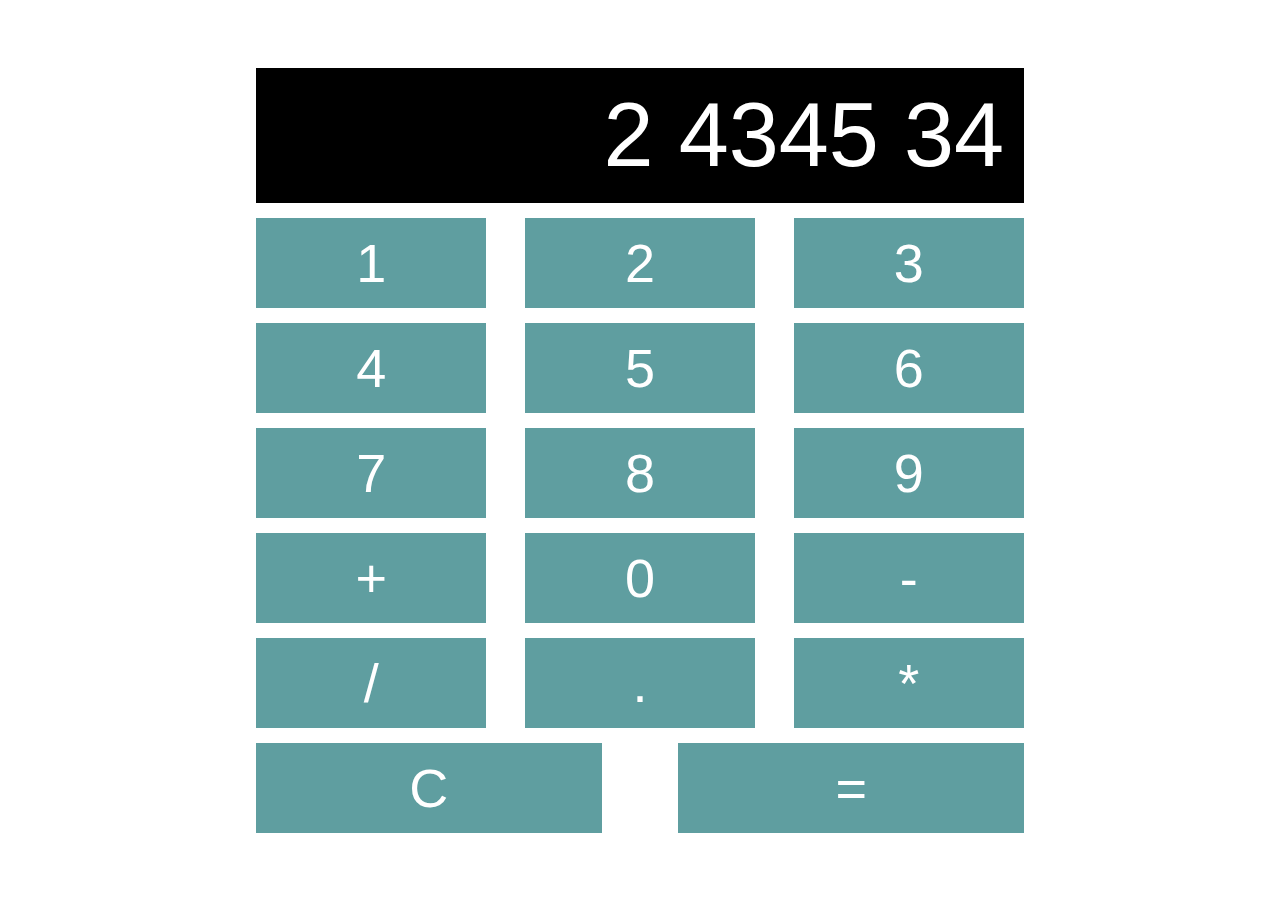
<file: Calculator/index.html>
<!DOCTYPE html>
<html lang="en">
<head>
    <meta charset="UTF-8">
    <meta name="viewport" content="width=device-width, initial-scale=1.0">
    <title>Calculator</title>
    <link rel="stylesheet" href="style.css">
</head>
<body>
    <div class="panel">
        <div class="result">2 4345 34</div>
            <div>1</div>
            <div>2</div>
            <div>3</div>
            <div>4</div>
            <div>5</div>
            <div>6</div>
            <div>7</div>
            <div>8</div>
            <div>9</div>
            <div>+</div>
            <div>0</div>
            <div>-</div>
            <div>/</div>
            <div>.</div>
            <div>*</div>
            <div>C</div>
            <div>=</div>
    </div>
</body>
</html>
</file>
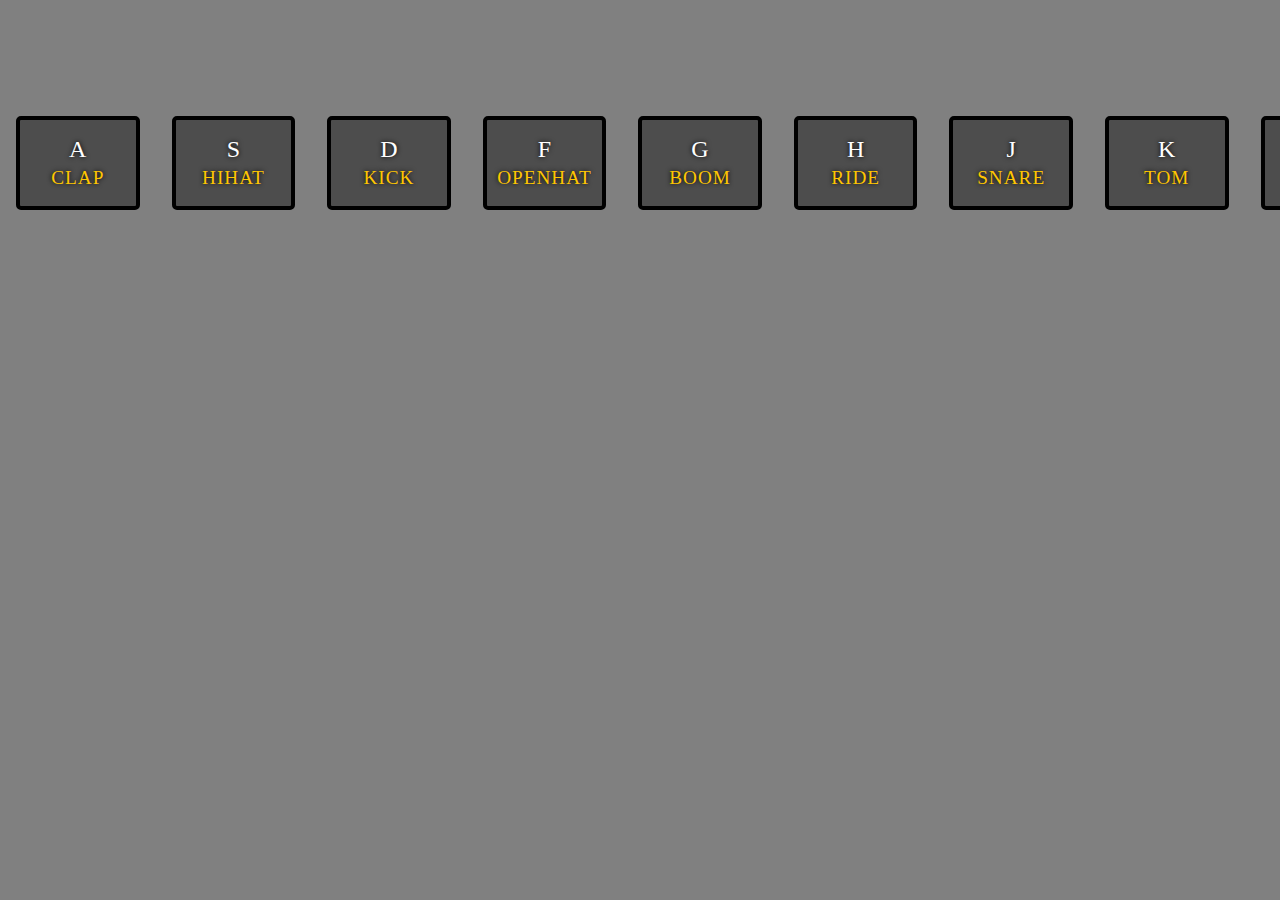
<file: DrumKit/index.html>
<!DOCTYPE html>
<html lang="en">
<head>
    <meta charset="UTF-8">
    <meta name="viewport" content="width=device-width, initial-scale=1.0">
    <title>DrumKit</title>
    <link rel="stylesheet" href="style.css">
</head>
<body>
    <div class="keys">
        <div class="key" data-key="65"> 
            A <br/>
            <span class="text"> clap </span>
        </div>
        <div class="key" data-key="83"> 
            S <br/>
            <span class="text"> hihat </span>
        </div>
        <div class="key" data-key="68"> 
            D <br/>
            <span class="text"> kick </span>
        </div>
        <div class="key" data-key="70"> 
            F <br/>
            <span class="text"> openhat </span>
        </div>
        <div class="key" data-key="71"> 
            G <br/>
            <span class="text"> boom </span>
        </div>
        <div class="key" data-key="72"> 
            H <br/>
            <span class="text"> ride </span>
        </div>
        <div class="key" data-key="74"> 
            J <br/>
            <span class="text"> snare </span>
        </div>
        <div class="key" data-key="75"> 
            K <br/>
            <span class="text"> tom </span>
        </div>
        <div class="key" data-key="76"> 
            L <br/>
            <span class="text"> tink </span>
        </div>
    </div>

    <audio data-key="65" src="./sounds/clap.wav"></audio>
    <audio data-key="83" src="./sounds/hihat.wav"></audio>
    <audio data-key="68" src="./sounds/kick.wav"></audio>
    <audio data-key="70" src="./sounds/openhat.wav"></audio>
    <audio data-key="71" src="./sounds/boom.wav"></audio>
    <audio data-key="72" src="./sounds/ride.wav"></audio>
    <audio data-key="74" src="./sounds/snare.wav"></audio>
    <audio data-key="75" src="./sounds/tom.wav"></audio>
    <audio data-key="76" src="./sounds/tink.wav"></audio>

    <script src="main.js"></script>
</body>
</html>
</file>
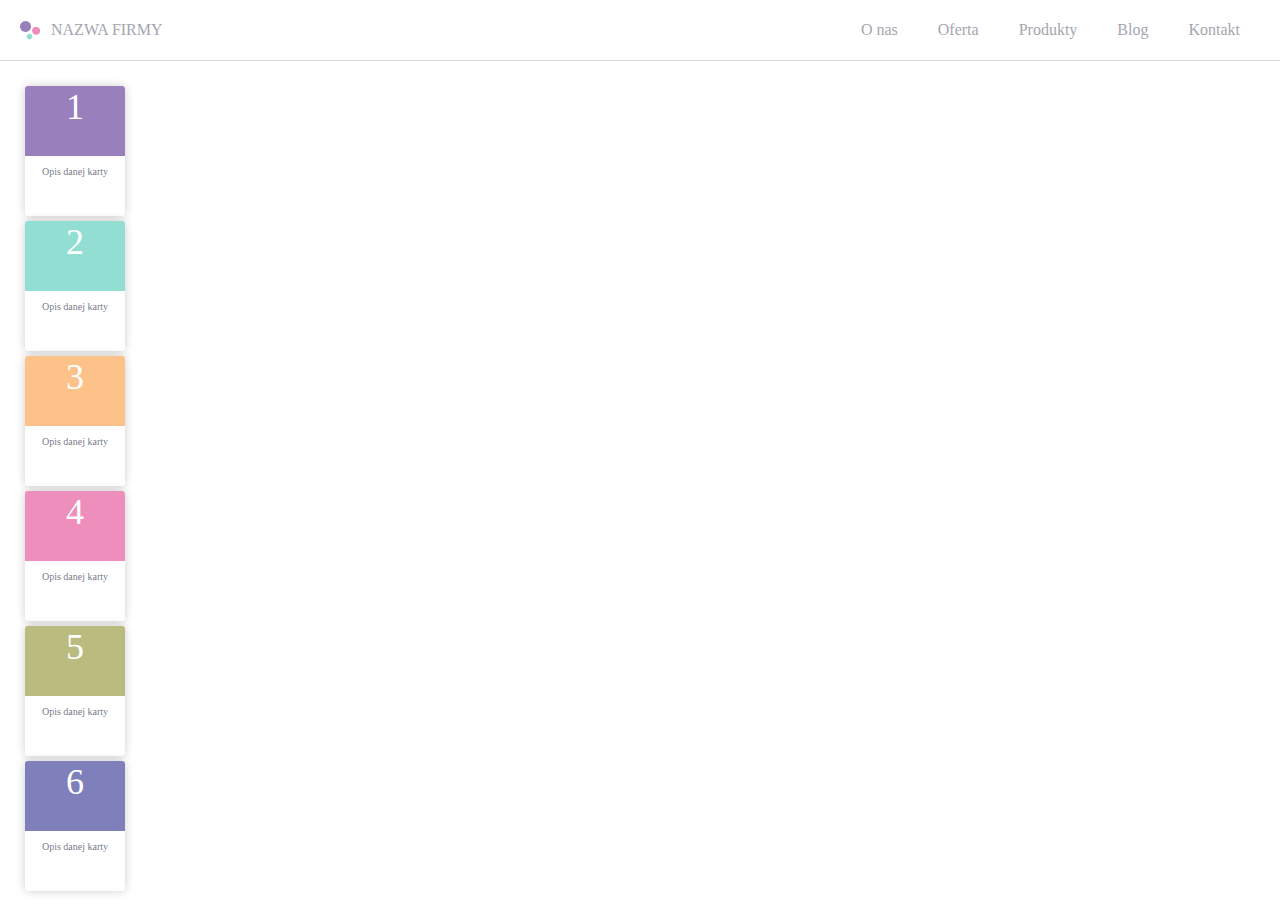
<file: Flexbox/index.html>
<!DOCTYPE html>
<html lang="en">
<head>
    <meta charset="UTF-8">
    <meta name="viewport" content="width=device-width, initial-scale=1.0">
    <title>Flexbox</title>
    <link rel="stylesheet" href="style.css">
    <link rel="stylesheet" href="navbar.css">
    <link rel="stylesheet" href="card-section.css">
</head>
<body>
    <nav class="navbar">
        <div class="navbar-branding">
            <img src="./logo.svg" alt="logo">
            Nazwa firmy
        </div>

        <ul class="navbar-list">
            <li>
                <a href="">
                    O nas
                </a>
            </li>
            <li>
                <a href="">
                    Oferta
                </a>
            </li>
            <li>
                <a href="">
                    Produkty
                </a>
            </li>
            <li>
                <a href="">
                    Blog
                </a>
            </li>
            <li>
                <a href="">
                    Kontakt
                </a>
            </li>
        </ul>
    </nav>

    <section class="card-section">
        <div class="card card-1">
            <div class="plate">
                1
            </div>
            <p>
                Opis danej karty
            </p>
        </div>
            <div class="card card-2">
                <div class="plate">
                    2
                </div>
                <p>
                    Opis danej karty
                </p>
            </div>
            <div class="card card-3">
                <div class="plate">
                    3
                </div>
                <p>
                    Opis danej karty
                </p>
            </div>
            <div class="card card-4">
                <div class="plate">
                    4
                </div>
                <p>
                    Opis danej karty
                </p>
            </div>
            <div class="card card-5">
                <div class="plate">
                    5
                </div>
                <p>
                    Opis danej karty
                </p>
            </div>
            <div class="card card-6">
                <div class="plate">
                    6
                </div>
                <p>
                    Opis danej karty
                </p>
            </div>
    </section>
</body>
</html>
</file>
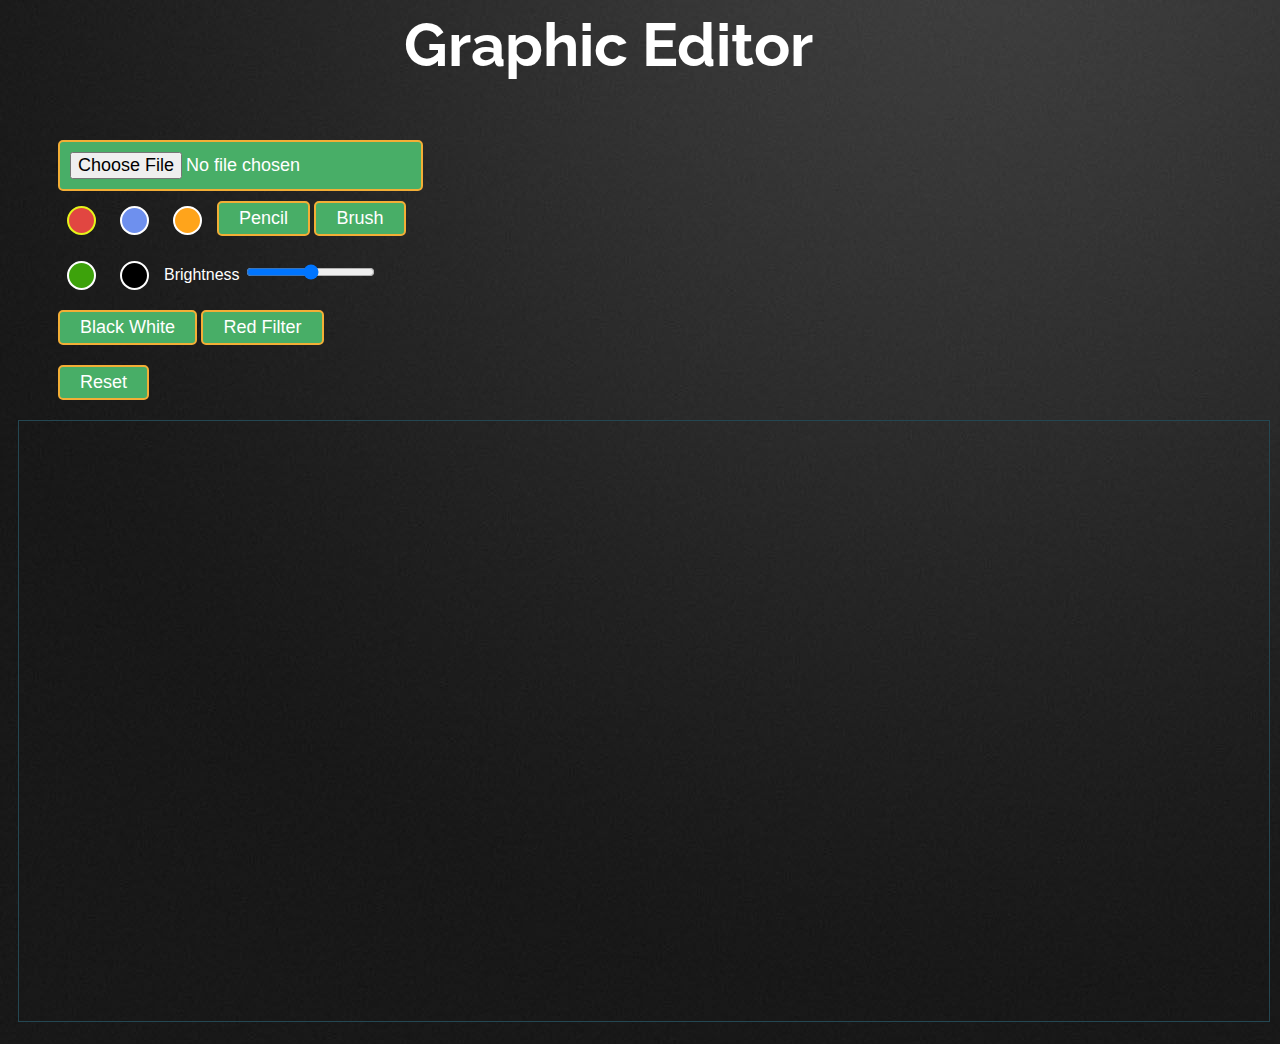
<file: GraphicEditor/index.html>
<!DOCTYPE html>
<html lang="en">

<head>
    <meta charset="UTF-8">
    <meta name="viewport" content="width=device-width, initial-scale=1.0">
    <meta http-equiv="X-UA-Compatible" content="ie=edge">
    <title>Graphic Editor</title>
    <link rel="stylesheet" href="style.css">
    <link href="https://fonts.googleapis.com/css?family=Raleway&display=swap" rel="stylesheet">
</head>

<body>

    <div class="editor">
        <h1>Graphic Editor</h1>
        <div class="tools">
            <input type="file" id="load"><br>
            <button class="js-tool" data-tool="pencil">Pencil</button>
            <button class="js-tool" data-tool="brush">Brush</button>
            <div class="color red active" data-color="red"></div>
            <div class="color blue" data-color="blue"></div>
            <div class="color orange" data-color="orange"></div>
            <div class="color green" data-color="green"></div>
            <div class="color black" data-color="black"></div>
            <p>
                <label for="brightness">Brightness</label>
                <input id="brightness" name="brightness" type="range" min="-3" max="3" step="1" value="0">
            </p>
            <button id="blackAndWhite" class="js-tool">Black White</button>
            <button id="redFilter" class="js-tool">Red Filter</button><br>
            <button id="reset" class="js-tool">Reset</button>
        </div>
    </div>
            <canvas width="1250px" height="600px"></canvas>
    </div>

    <div class="flex flex-row flex-jc-center">
        <div class="js-tools"></div>
        <div class="flex flex-column">
            <div class="js-canvas"></div>
            <div class="js-context"></div>
        </div>
    </div>

    <script src="main.js"></script>
</body>

</html>
</file>
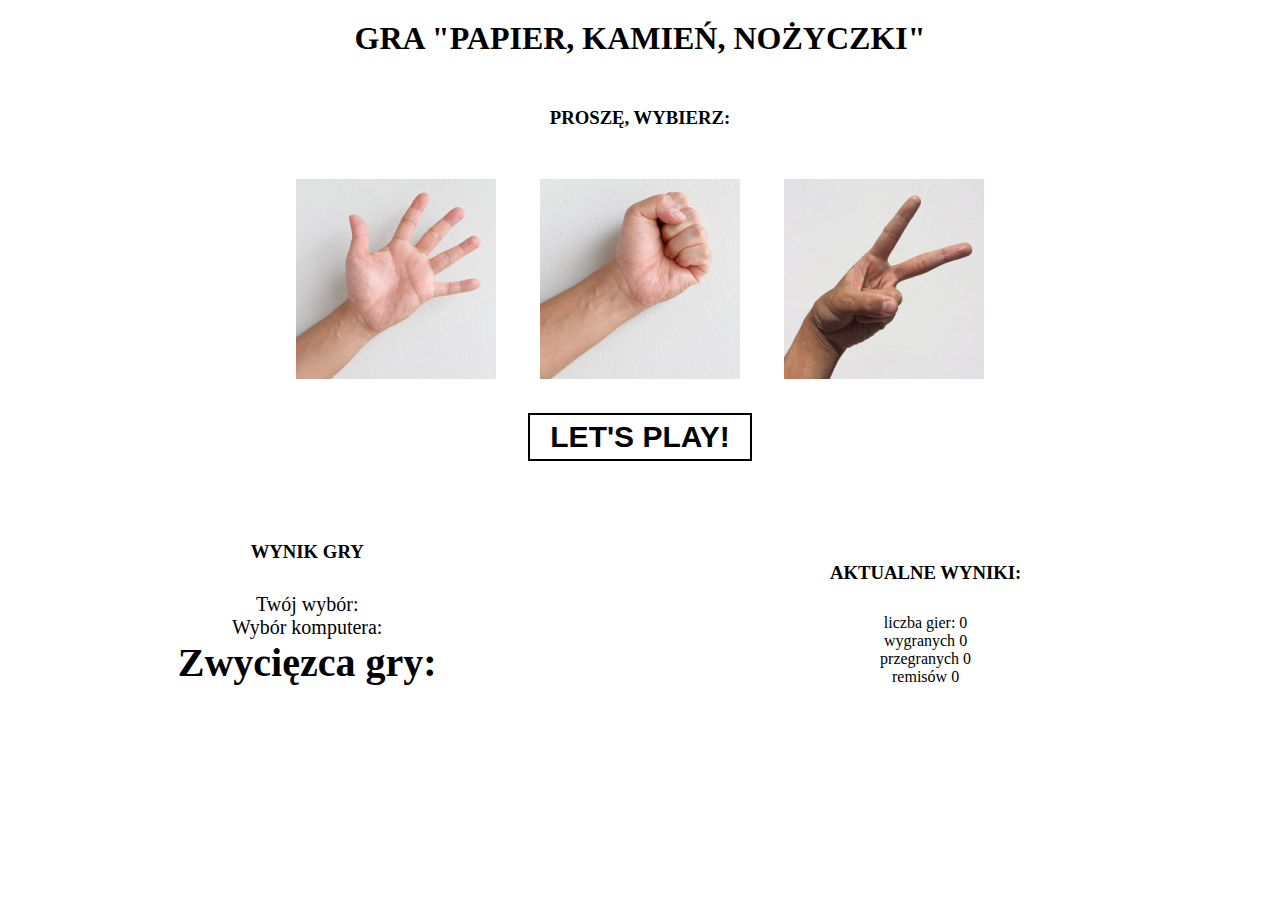
<file: RockPaperScissors/index.html>
<!DOCTYPE html>
<html lang="en">
<head>
    <meta charset="UTF-8">
    <meta name="viewport" content="width=device-width, initial-scale=1.0">
    <title>Game</title>
    <link rel="stylesheet" href="style.css">
</head>
<body>
    <h1>GRA "PAPIER, KAMIEŃ, NOŻYCZKI"</h1>

    <div class="select">

        <h3>Proszę, wybierz:</h3>

        <img data-option="papier" src="./images/papier.jpg" title="Papier" alt="">

        <img data-option="kamien" src="./images/kamien.jpg" alt="" title="Kamień">

        <img data-option="nozyczki" src="./images/nozyczki.jpg" alt="" title="Nożyczki">

    </div>

    <button class="start">Let's play!</button>

    <div class="panel-left">
        <h3>Wynik gry</h3>
        <p>Twój wybór: <span data-summary="your-choice"></span></p>
        <p>Wybór komputera: <span data-summary="ai-choice"></span></p>
        <h2>Zwycięzca gry: <span data-summary="who-win"></span></h2>
    </div>

    <div class="panel-right">
        <h3>Aktualne wyniki:</h3>
        <p class="numbers">liczba gier: <span>0</span></p>
        <p class="wins">wygranych <span>0</span></p>
        <p class="losses">przegranych <span>0</span></p>
        <p class="draws">remisów <span>0</span></p>
    </div>

<script src="main.js"></script>
</body>
</html>
</file>
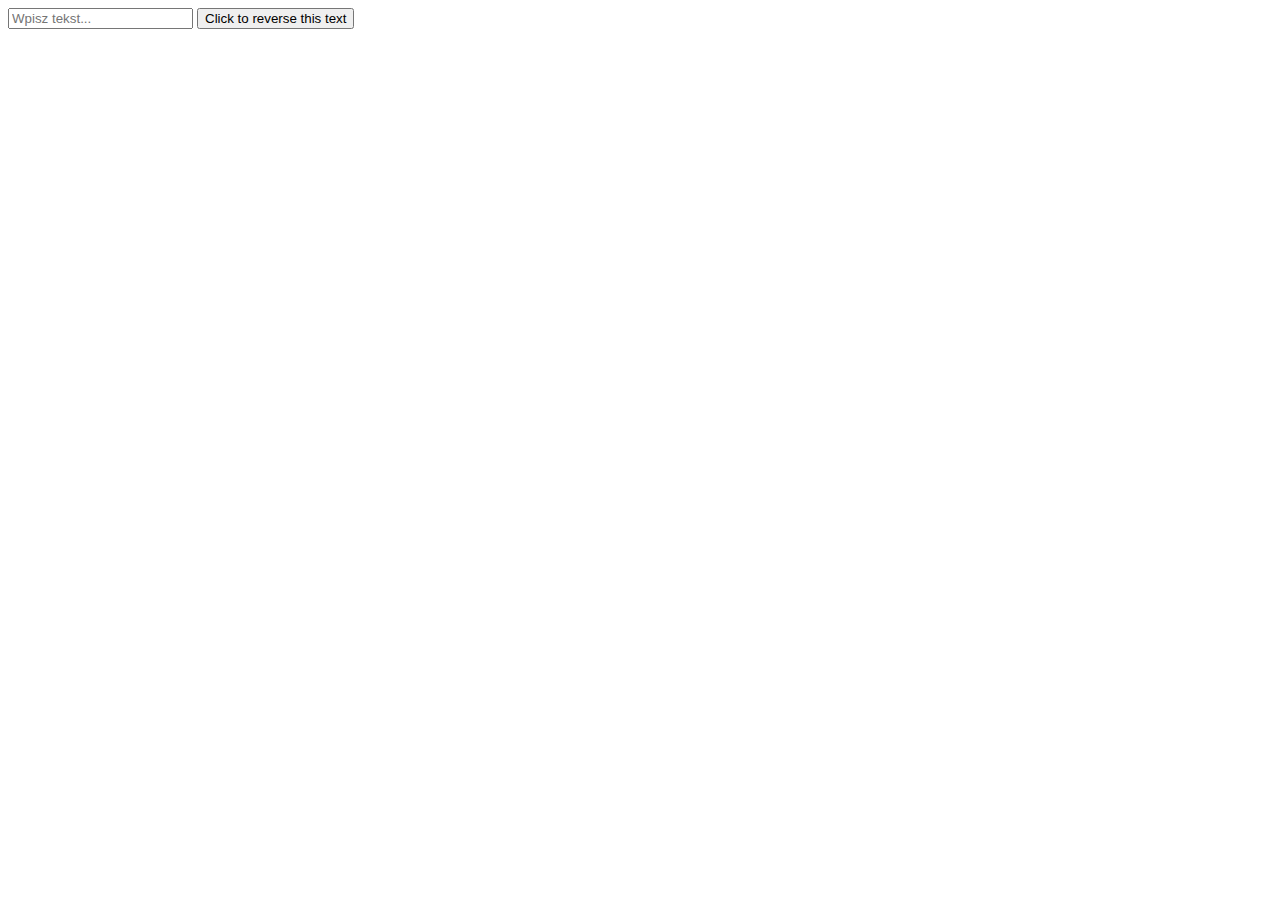
<file: Text/index.html>
<!DOCTYPE html>
<html lang="en">
<head>
    <meta charset="UTF-8">
    <meta name="viewport" content="width=device-width, initial-scale=1.0">
    <title>Document</title>
</head>
<body>
    <input type="text" placeholder="Wpisz tekst...">
    <button>Click to reverse this text</button>
    <div></div>
    <script src="reverse.js"></script>
</body>
</html>
</file>
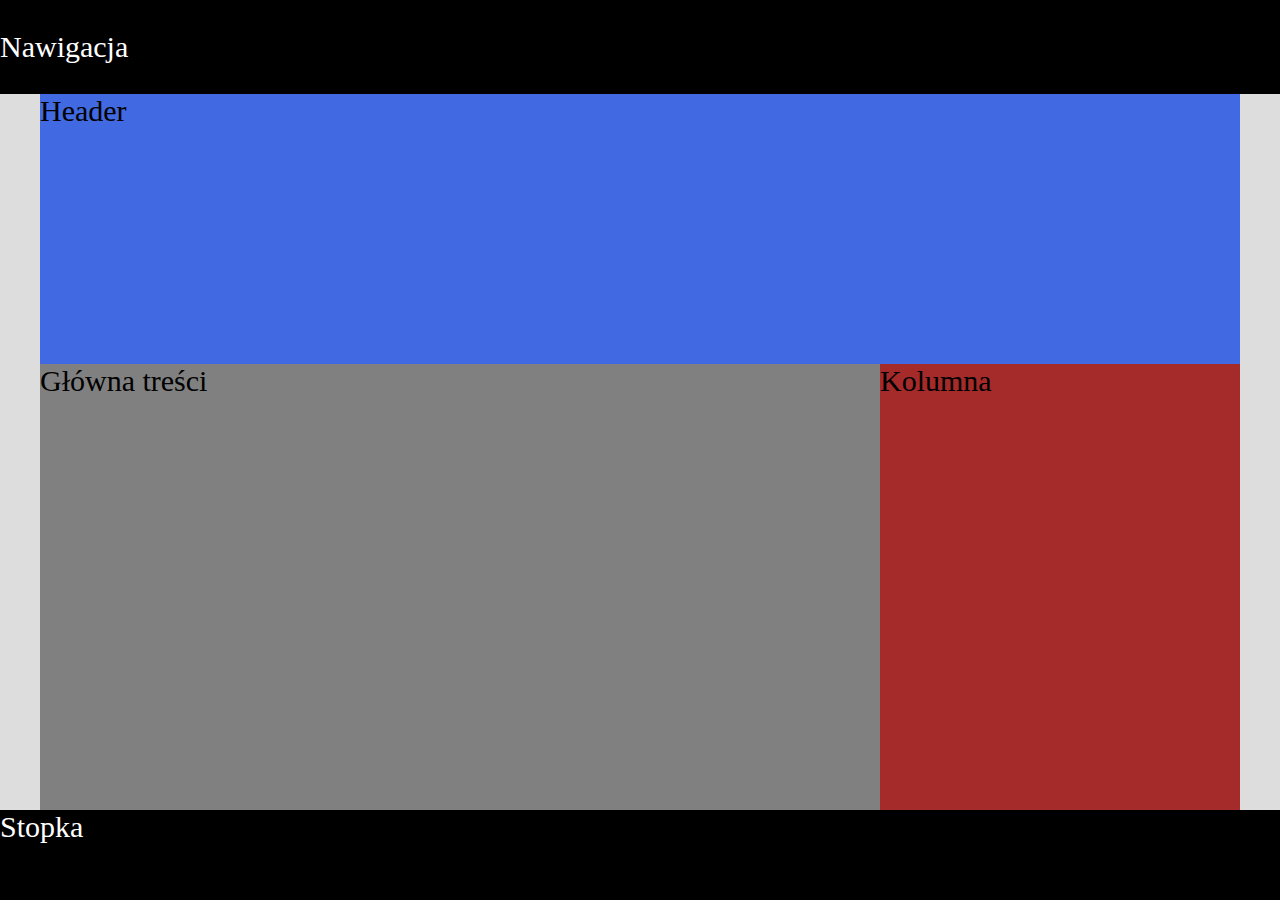
<file: Flexbox/flexbox layout/index.html>
<!DOCTYPE html>
<html lang="en">
<head>
    <meta charset="UTF-8">
    <meta name="viewport" content="width=device-width, initial-scale=1.0">
    <title>Document</title>
    <link rel="stylesheet" href="style.css">
</head>
<body>
    <nav>Nawigacja</nav>
    <header>Header</header>
    <section>
        <main>Główna treści</main>
        <aside>Kolumna</aside>
    </section>
    <footer>Stopka</footer>
</body>
</html>
</file>
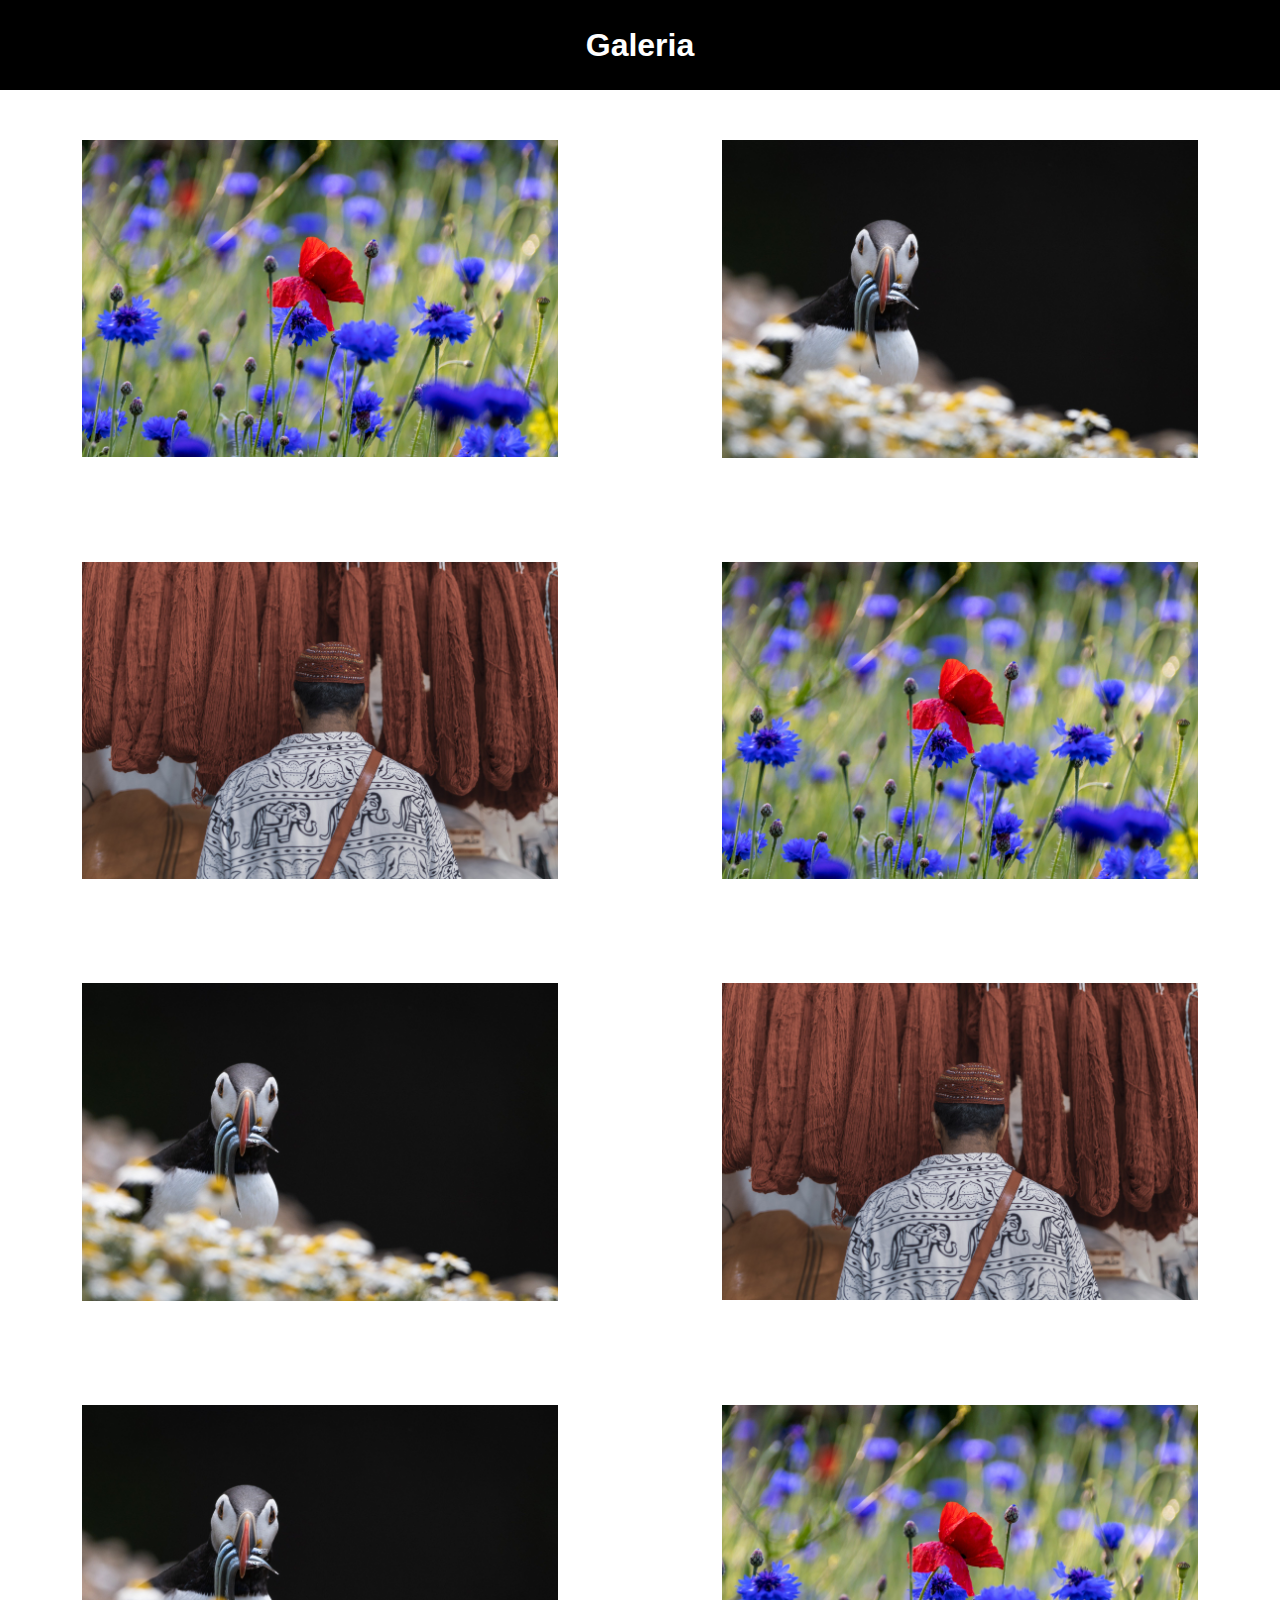
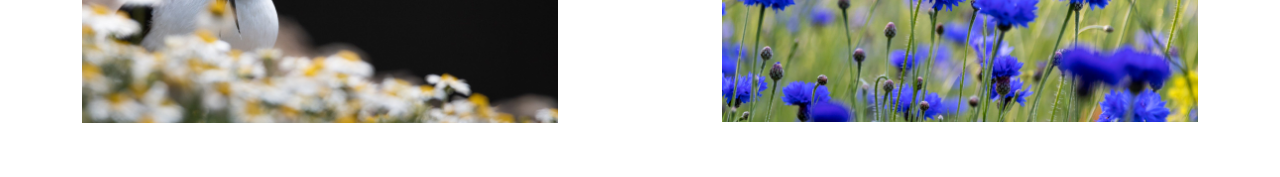
<file: Flexbox/gallery/index.html>
<!DOCTYPE html>
<html lang="en">
<head>
    <meta charset="UTF-8">
    <meta name="viewport" content="width=device-width, initial-scale=1.0">
    <title>Gallery</title>
    <link rel="stylesheet" href="style.css">
</head>
<body>
    <h1>Galeria</h1>
    <section>
        <div>
            <img src="header1.jpg" alt="">
        </div>
        <div>
            <img src="header2.jpg" alt="">
        </div>
        <div>
            <img src="header3.jpg" alt="">
        </div>
        <div>
            <img src="header1.jpg" alt="">
        </div>
        <div>
            <img src="header2.jpg" alt="">
        </div>
        <div>
            <img src="header3.jpg" alt="">
        </div>
        <div>
            <img src="header2.jpg" alt="">
        </div>
        <div>
            <img src="header1.jpg" alt="">
        </div>
    </section>
</body>
</html>
</file>
<file: Calculator/style.css>
* {
    margin: 0;
    padding: 0;
    box-sizing: border-box;
}

body {
    display: flex;
    justify-content: center;
    align-items: center;
    height: 100vh;
}

.panel {
    display: flex;
    flex-wrap: wrap;
    justify-content: space-between;
    align-content: space-between;
    width: 60%;
    min-width: 500px;
    height: 85vh;
    font-family: Arial;
    color: white;
}

.result {
    flex-basis: 100%;
    height: 15vh;
    background-color: black;
    line-height: 15vh;
    text-align: right;
    padding-right: 20px;
    font-size: 10vh;
}

div.result~ div {
    height: 10vh;
    background-color: cadetblue;
    flex-basis: 30%;
    font-size: 6vh;
    text-align: center;
    line-height: 10vh;
}

div>div:nth-last-child(1), 
div>div:nth-last-child(2) {
    flex-basis: 45%;
}
</file>
<file: DrumKit/style.css>
body{
    background-color: grey;
    margin: 0;
    padding: 0;
}

.keys{
    display: flex;
    flex: 1;
    width: 1400px;
    margin-left: auto;
    margin-right: auto;
    margin-top: 100px;
}

.key{
    border: 4px solid black;
    border-radius: 5px;
    font-size: 1.5rem;
    padding: 1rem .5rem;
    margin: 1rem;
    transition: all .07s;
    width: 100px;
    text-align: center;
    color: white;
    text-shadow: 0 0 5px black;
    background: rgba(0, 0, 0, 0.4);
}

.playing{
    transform: scale(1.1);
    border-color: #ffc600;
    box-shadow: 0 0 10px #ffc600;
}

.text{
    font-size: 1.2rem;
    text-transform: uppercase;
    letter-spacing: 1px;
    color: #ffc600;
}
</file>
<file: Flexbox/style.css>
body {
    margin: 0;
    padding: 0;
}
</file>
<file: Flexbox/navbar.css>
.navbar, .navbar-list, .navbar-branding, .navbar-list a {
    display: flex;
    min-height: 60px;
    align-items: center;
  }

  .navbar, .navbar-list a {
    color: #a4a6ae;
  }

.navbar {
    display: flex;
    background-color: #fff;
    height: 60px;
    padding: 0 20px;
    justify-content: space-between;
    flex-wrap: wrap;
    border-bottom: 1px solid #d6d7dd;
}

.navbar-list {
    list-style-type: none;
    margin: 0;
    padding: 0;
    display: flex;
    margin-left: auto;
    flex-wrap: wrap;
    flex-grow: 1;
    justify-content: flex-end;
}


  .navbar-list a {
      text-decoration: none;
      margin: 0 10px;
      padding: 0 10px;
  }

  .navbar-list a:hover {
    color: #997fbc;
  }

  .navbar-branding img {
    margin-right: 10px;
  }

  .navbar-branding {
    text-transform: uppercase;
  }
</file>
<file: Flexbox/card-section.css>
.card-section {
    padding: 20px;
    box-sizing: border-box;
    min-height: 500px;
  }
  
  .card {
    width: 100px;
    height: 130px;
    border-radius: 3px;
    box-shadow: 0 0 10px rgba(0, 0, 0, 0.2);
    margin: 5px;
    
    color: rgba(90, 92, 107, 0.85);
    text-align: center;
    font-size: 10px;
    overflow: hidden;
    
    background-color: #ffffff;
  
  }
  
  .plate {
    height: 70px;
    font-size: 36px;
    color: #ffffff;
  }
  
  .card-1 .plate {
    background: #997fbc;
  }
  
  .card-2 .plate {
    background: #92ded2;
  }
  
  .card-3 .plate {
    background: #fdc28a;
  }
  
  .card-4 .plate {
    background: #ee8ebc;
  }
  
  .card-5 .plate {
    background: #babc7f;
  }
  
  .card-6 .plate {
    background: #7f7fbc;
  }
</file>
<file: GraphicEditor/style.css>
body{
    background-image: url('./images/tlo.jpg');
    color: white;
    font-family: sans-serif;
    text-align: center;
}

h1{
    font-family: 'Raleway', sans-serif;
    font-size: 60px;
    margin: 10px;
}

.editor{
    width: 95%;
    height: auto;
}

.tools{
    float: left;
    width: 30%;
    text-align: left;
    margin-left: 50px;
    margin-top: 50px;
}

.js-tool{
    cursor: pointer;
}
.flex {
    display: flex;
}

.flex-row {
    flex-direction: row;
}

.flex-column {
    flex-direction: column
}

.flex-jc-center {
    justify-content: center;
}

input[type="file"]{
    border: 2px solid #F3AE36;
    font-size: 18px;
    border-radius: 5px;
    color: white;
    background: #48AE67;
    padding: 10px;
}

button {
    border: none;
    border: 2px solid #F3AE36;
    font-size: 18px;
    border-radius: 5px;
    color: white;
    background: #48AE67;
    margin: 10px 0;
    padding: 5px 20px;
}

button:hover {
    background: rgba(0,0,0,0.2);
}

button.selected {
    background: #244752;
    color: white;
}

canvas {
    border: 1px solid #244752;
    margin: 10px;
}

.color{
    width: 25px;
    height: 25px;
    border-radius: 20px;
    border: 2px solid white;
    margin: 15px 15px 0 9px;
    float: left;
    cursor: pointer;
}
.red{
    background-color: #E14641;
}
.blue{
    background-color: #6E90EE;
}
.orange{
    background-color: #FFA41B;
}
.green{
    background-color: #3DA20B;
}
.black{
    background-color: black;
}

.active{
    width: 25px;
    height: 25px;
    border-radius: 20px;
    border: 2px solid #E5F31B;
    cursor: pointer;

}
</file>
<file: RockPaperScissors/style.css>
*{
    margin:0;
    padding: 0;
    box-sizing: border-box;
}

h1 {
    text-align: center;
    margin: 20px 0;
}

h3 {
    margin: 30px 0;
}

.panel {
    margin: 20px;
}

.panel-left, .panel-right {
    display: inline-block;
    width: 48%;
    overflow: hidden;
    margin: 40px auto 0;
    text-align: center;
}

.panel-left p {
    font-size: 20px;
}

.panel h3 {
    text-align: center;
}

h1, h3 {
    text-transform: uppercase;
}

h2 {
    font-size: 40px;
}

.select {
    overflow: hidden;
    text-align: center;
    margin: 0 auto;
    max-width: 1000px;
}

.select img {
    width: 200px;
    margin: 20px;
    display: inline-block;
}

.select img:hover {
    cursor: pointer;
}

.selected {
    border: 2px solid yellow;
}

button {
    display: block;
    padding: 5px 20px;
    border: 2px solid black;
    text-transform: uppercase;
    background-color: white;
    font-weight: bold;
    margin: 10px auto;
    transition: .3s;
    font-size: 30px;
    cursor: pointer;
}

button:hover {
    background-color: black;
    color: white;
}
</file>
<file: Flexbox/flexbox layout/style.css>
* {
    margin: 0;
    padding: 0;
    box-sizing: border-box;
}

body {
    display: flex;
    flex-direction: column;
    align-items: center;
    min-height: 100vh;
    background-color: #ddd;
    font-size: 30px;
}

nav {
    background-color: #000;
    color: white;
    align-self: stretch;
    padding: 30px 0;
}

header {
    width: 100%;
    background-color: royalblue;
    max-width: 1200px;
    flex-basis: 30vh;
}

section {
    flex-grow: 1;
    background-color: brown;
    max-width: 1200px;
    width: 100%;

    display: flex;
}

main {
    flex-grow: 1;
    background-color: gray;
}

aside {
    flex-basis: 30%;
    min-width: 280px;
}

footer {
    background-color: black;
    align-self: stretch;
    flex-basis: 10vh;
    color: white;
}
</file>
<file: Flexbox/gallery/style.css>
* {
    margin: 0;
    padding: 0;
    box-sizing: border-box;
}

body {
    display: flex;
    flex-direction: column;
    min-height: 100vh;
}

h1 {
    flex-basis: 10vh;
    text-align: center;
    line-height: 10vh;
    background-color: black;
    color: white;
    font-family: sans-serif;
}

section {
    flex-grow: 1;

    display: flex;
    flex-wrap: wrap;
    justify-content: space-around;
    align-content: space-around;

}

section>div {
    flex-basis: 21%;
}

section div img {
    width: 100%;
}


@media (max-width: 1280px) {
    section>div {
        flex-basis: 45%;
        padding: 50px;
    }

}

@media (max-width: 1024px) {
    section>div {
        flex-basis: 45%;
        padding: 30px;
    }

}

@media (max-width: 640px) {
    section>div {
        padding: 15px;
    }

}

@media (max-width: 460px) {
    section>div {
        flex-basis: 100%;
        padding: 15px;
    }

}
</file>
